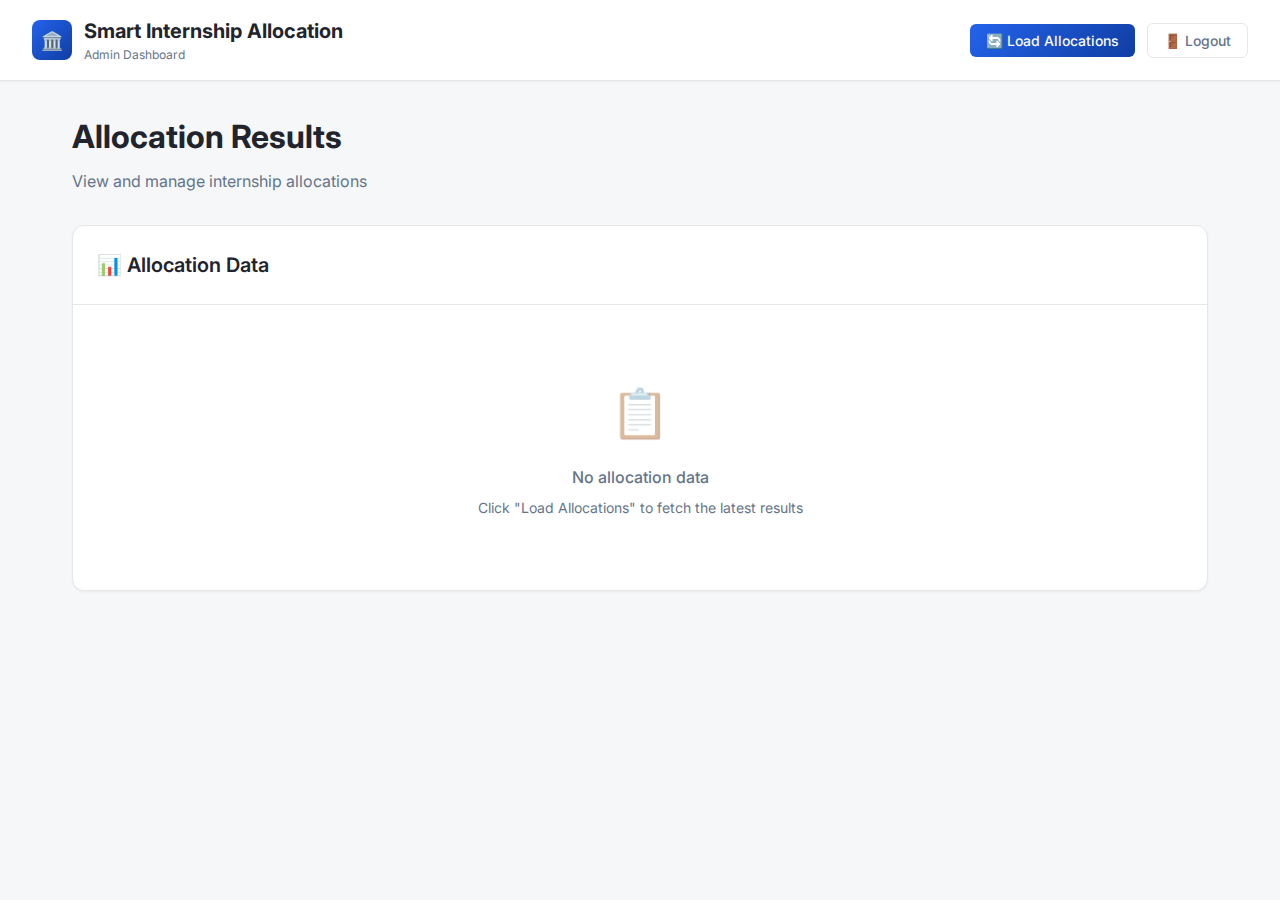
<file: public/admin-dashboard.html>
<!doctype html>
<html lang="en">
  <head>
    <meta charset="utf-8" />
    <title>Admin Dashboard - Smart Internship Allocation</title>
    <meta name="viewport" content="width=device-width, initial-scale=1" />
    <link rel="preconnect" href="https://fonts.googleapis.com">
    <link rel="preconnect" href="https://fonts.gstatic.com" crossorigin>
    <link href="https://fonts.googleapis.com/css2?family=Inter:wght@300;400;500;600;700&display=swap" rel="stylesheet">
    <style>
      :root {
        --primary: 221 83% 53%;
        --primary-foreground: 0 0% 98%;
        --background: 0 0% 100%;
        --foreground: 222 15% 15%;
        --secondary: 215 16% 47%;
        --secondary-foreground: 0 0% 98%;
        --surface: 220 13% 97%;
        --border: 220 13% 91%;
        --success: 142 76% 36%;
        --destructive: 0 84% 60%;
        --warning: 45 93% 47%;
        --shadow-sm: 0 1px 2px 0 hsl(0 0% 0% / 0.05);
        --shadow-md: 0 4px 6px -1px hsl(0 0% 0% / 0.1), 0 2px 4px -1px hsl(0 0% 0% / 0.06);
        --shadow-lg: 0 10px 15px -3px hsl(0 0% 0% / 0.1), 0 4px 6px -2px hsl(0 0% 0% / 0.05);
        --gradient-primary: linear-gradient(135deg, hsl(221 83% 53%), hsl(221 83% 35%));
      }

      * {
        box-sizing: border-box;
        margin: 0;
        padding: 0;
      }

      body {
        font-family: 'Inter', -apple-system, BlinkMacSystemFont, 'Segoe UI', Roboto, sans-serif;
        background: hsl(var(--surface));
        color: hsl(var(--foreground));
        line-height: 1.5;
        min-height: 100vh;
      }

      .navbar {
        background: hsl(var(--background));
        border-bottom: 1px solid hsl(var(--border));
        box-shadow: var(--shadow-sm);
        padding: 1rem 2rem;
        display: flex;
        justify-content: space-between;
        align-items: center;
        position: sticky;
        top: 0;
        z-index: 100;
      }

      .navbar-brand {
        display: flex;
        align-items: center;
        gap: 0.75rem;
        font-size: 1.25rem;
        font-weight: 700;
        color: hsl(var(--foreground));
      }

      .navbar-icon {
        width: 40px;
        height: 40px;
        background: var(--gradient-primary);
        border-radius: 8px;
        display: flex;
        align-items: center;
        justify-content: center;
        color: white;
        font-size: 18px;
      }

      .navbar-actions {
        display: flex;
        gap: 0.75rem;
        align-items: center;
      }

      .btn {
        padding: 0.5rem 1rem;
        font-size: 0.875rem;
        font-weight: 500;
        border: none;
        border-radius: 6px;
        cursor: pointer;
        transition: all 0.2s ease;
        font-family: inherit;
        display: inline-flex;
        align-items: center;
        gap: 0.5rem;
        text-decoration: none;
      }

      .btn-primary {
        background: var(--gradient-primary);
        color: hsl(var(--primary-foreground));
      }

      .btn-primary:hover {
        opacity: 0.9;
        transform: translateY(-1px);
        box-shadow: var(--shadow-md);
      }

      .btn-secondary {
        background: hsl(var(--background));
        color: hsl(var(--secondary));
        border: 1px solid hsl(var(--border));
      }

      .btn-secondary:hover {
        background: hsl(var(--surface));
        border-color: hsl(var(--secondary));
      }

      .main-content {
        padding: 2rem;
        max-width: 1200px;
        margin: 0 auto;
      }

      .page-header {
        margin-bottom: 2rem;
      }

      .page-title {
        font-size: 2rem;
        font-weight: 700;
        color: hsl(var(--foreground));
        margin-bottom: 0.5rem;
      }

      .page-subtitle {
        color: hsl(var(--secondary));
        font-size: 1rem;
      }

      .card {
        background: hsl(var(--background));
        border: 1px solid hsl(var(--border));
        border-radius: 12px;
        box-shadow: var(--shadow-sm);
        overflow: hidden;
      }

      .card-header {
        padding: 1.5rem;
        border-bottom: 1px solid hsl(var(--border));
        display: flex;
        justify-content: space-between;
        align-items: center;
      }

      .card-title {
        font-size: 1.25rem;
        font-weight: 600;
        color: hsl(var(--foreground));
        display: flex;
        align-items: center;
        gap: 0.5rem;
      }

      .card-content {
        padding: 1.5rem;
      }

      .table-container {
        overflow-x: auto;
        border-radius: 8px;
        border: 1px solid hsl(var(--border));
      }

      table {
        width: 100%;
        border-collapse: collapse;
        background: hsl(var(--background));
      }

      th, td {
        padding: 0.875rem;
        text-align: left;
        border-bottom: 1px solid hsl(var(--border));
      }

      th {
        background: hsl(var(--surface));
        font-weight: 600;
        color: hsl(var(--foreground));
        font-size: 0.875rem;
        text-transform: uppercase;
        letter-spacing: 0.025em;
      }

      td {
        color: hsl(var(--foreground));
        font-size: 0.875rem;
      }

      tr:last-child td {
        border-bottom: none;
      }

      tr:hover {
        background: hsl(var(--surface) / 0.5);
      }

      .status-icon {
        display: inline-flex;
        align-items: center;
        justify-content: center;
        width: 20px;
        height: 20px;
        border-radius: 50%;
        font-size: 12px;
        margin-right: 0.5rem;
      }

      .status-allocated {
        background: hsl(var(--success) / 0.1);
        color: hsl(var(--success));
      }

      .status-pending {
        background: hsl(var(--warning) / 0.1);
        color: hsl(var(--warning));
      }

      .loading-state {
        display: flex;
        flex-direction: column;
        align-items: center;
        justify-content: center;
        padding: 3rem;
        text-align: center;
      }

      .spinner {
        width: 32px;
        height: 32px;
        border: 3px solid hsl(var(--border));
        border-top: 3px solid hsl(var(--primary));
        border-radius: 50%;
        animation: spin 1s linear infinite;
        margin-bottom: 1rem;
      }

      .empty-state {
        text-align: center;
        padding: 3rem;
        color: hsl(var(--secondary));
      }

      .empty-state-icon {
        font-size: 3rem;
        margin-bottom: 1rem;
        opacity: 0.5;
      }

      @keyframes spin {
        to { transform: rotate(360deg); }
      }

      @media (max-width: 768px) {
        .navbar {
          padding: 1rem;
        }
        
        .navbar-brand {
          font-size: 1.125rem;
        }
        
        .main-content {
          padding: 1rem;
        }
        
        .page-title {
          font-size: 1.5rem;
        }
        
        .card-header {
          padding: 1rem;
          flex-direction: column;
          gap: 1rem;
          align-items: flex-start;
        }
        
        .navbar-actions {
          flex-direction: column;
          gap: 0.5rem;
        }
        
        .btn {
          padding: 0.5rem 0.75rem;
          font-size: 0.8rem;
        }
      }
    </style>
  </head>
  <body>
    <nav class="navbar">
      <div class="navbar-brand">
        <div class="navbar-icon">🏛️</div>
        <div>
          <div>Smart Internship Allocation</div>
          <div style="font-size: 0.75rem; font-weight: 400; color: hsl(var(--secondary));">Admin Dashboard</div>
        </div>
      </div>
      <div class="navbar-actions">
        <button class="btn btn-primary" id="refresh">
          🔄 Load Allocations
        </button>
        <button class="btn btn-secondary" id="logout">
          🚪 Logout
        </button>
      </div>
    </nav>

    <main class="main-content">
      <div class="page-header">
        <h1 class="page-title">Allocation Results</h1>
        <p class="page-subtitle">View and manage internship allocations</p>
      </div>

      <div class="card">
        <div class="card-header">
          <div class="card-title">
            📊 Allocation Data
          </div>
        </div>
        <div class="card-content">
          <div id="out">Click "Load Allocations" to fetch results.</div>
        </div>
      </div>
    </main>

    <script>
      const out = document.getElementById('out');
      
      // Show initial state
      showEmptyState();
      
      document.getElementById('refresh').addEventListener('click', async () => {
        showLoadingState();
        
        try {
          const res = await fetch('/allocations', { credentials: 'same-origin' });
          const data = await res.json();
          
          if (!res.ok) {
            showErrorState((data && (data.message || data.error)) || 'Unauthorized');
            return;
          }
          
          displayAllocations(data);
        } catch (e) {
          showErrorState('Network error. Please check your connection and try again.');
        }
      });
      
      document.getElementById('logout').addEventListener('click', async () => {
        await fetch('/admin_logout', { method: 'POST', credentials: 'same-origin' });
        window.location.href = '/static/admin_login.html';
      });
      
      function showLoadingState() {
        out.innerHTML = `
          <div class="loading-state">
            <div class="spinner"></div>
            <div style="font-weight: 500; margin-bottom: 0.5rem;">Loading allocations...</div>
            <div style="color: hsl(var(--secondary)); font-size: 0.875rem;">Please wait while we fetch the latest data</div>
          </div>
        `;
      }
      
      function showEmptyState() {
        out.innerHTML = `
          <div class="empty-state">
            <div class="empty-state-icon">📋</div>
            <div style="font-weight: 500; margin-bottom: 0.5rem;">No allocation data</div>
            <div style="color: hsl(var(--secondary)); font-size: 0.875rem;">Click "Load Allocations" to fetch the latest results</div>
          </div>
        `;
      }
      
      function showErrorState(message) {
        out.innerHTML = `
          <div class="empty-state">
            <div class="empty-state-icon">⚠️</div>
            <div style="font-weight: 500; margin-bottom: 0.5rem; color: hsl(var(--destructive));">Error Loading Data</div>
            <div style="color: hsl(var(--secondary)); font-size: 0.875rem;">${message}</div>
          </div>
        `;
      }
      
      function displayAllocations(data) {
        if (!data || (Array.isArray(data) && data.length === 0)) {
          showEmptyState();
          return;
        }
        
        // Handle both array and object responses
        let allocations = Array.isArray(data) ? data : [data];
        
        // If data has a nested structure, try to extract allocations
        if (data.allocations) {
          allocations = Array.isArray(data.allocations) ? data.allocations : [data.allocations];
        }
        
        // If it's still just a raw JSON object/string, show it in a formatted way
        if (typeof data === 'object' && !Array.isArray(data) && !data.allocations) {
          out.innerHTML = `
            <div class="table-container">
              <pre style="background: hsl(var(--surface)); padding: 1rem; border-radius: 8px; overflow: auto; white-space: pre-wrap; font-size: 0.875rem;">${JSON.stringify(data, null, 2)}</pre>
            </div>
          `;
          return;
        }
        
        let tableHTML = `
          <div class="table-container">
            <table>
              <thead>
                <tr>
                  <th>👤 Student</th>
                  <th>🏢 Internship</th>
                  <th>🏭 Sector</th>
                  <th>📊 Score</th>
                  <th>💡 Reason</th>
                  <th>✅ Status</th>
                </tr>
              </thead>
              <tbody>
        `;
        
        allocations.forEach(allocation => {
          const isAllocated = allocation.internship || allocation.internship_name || allocation.allocated;
          const statusIcon = isAllocated ? 
            '<span class="status-icon status-allocated">✅</span>Allocated' : 
            '<span class="status-icon status-pending">⚠️</span>Pending';
          
          tableHTML += `
            <tr>
              <td>${allocation.student || allocation.student_name || 'N/A'}</td>
              <td>${allocation.internship || allocation.internship_name || 'Not Assigned'}</td>
              <td>${allocation.sector || allocation.sector_name || 'N/A'}</td>
              <td>${allocation.score || allocation.match_score || 'N/A'}</td>
              <td>${allocation.reason || allocation.allocation_reason || 'N/A'}</td>
              <td>${statusIcon}</td>
            </tr>
          `;
        });
        
        tableHTML += `
              </tbody>
            </table>
          </div>
        `;
        
        out.innerHTML = tableHTML;
      }
    </script>
  </body>
</html>
</file>
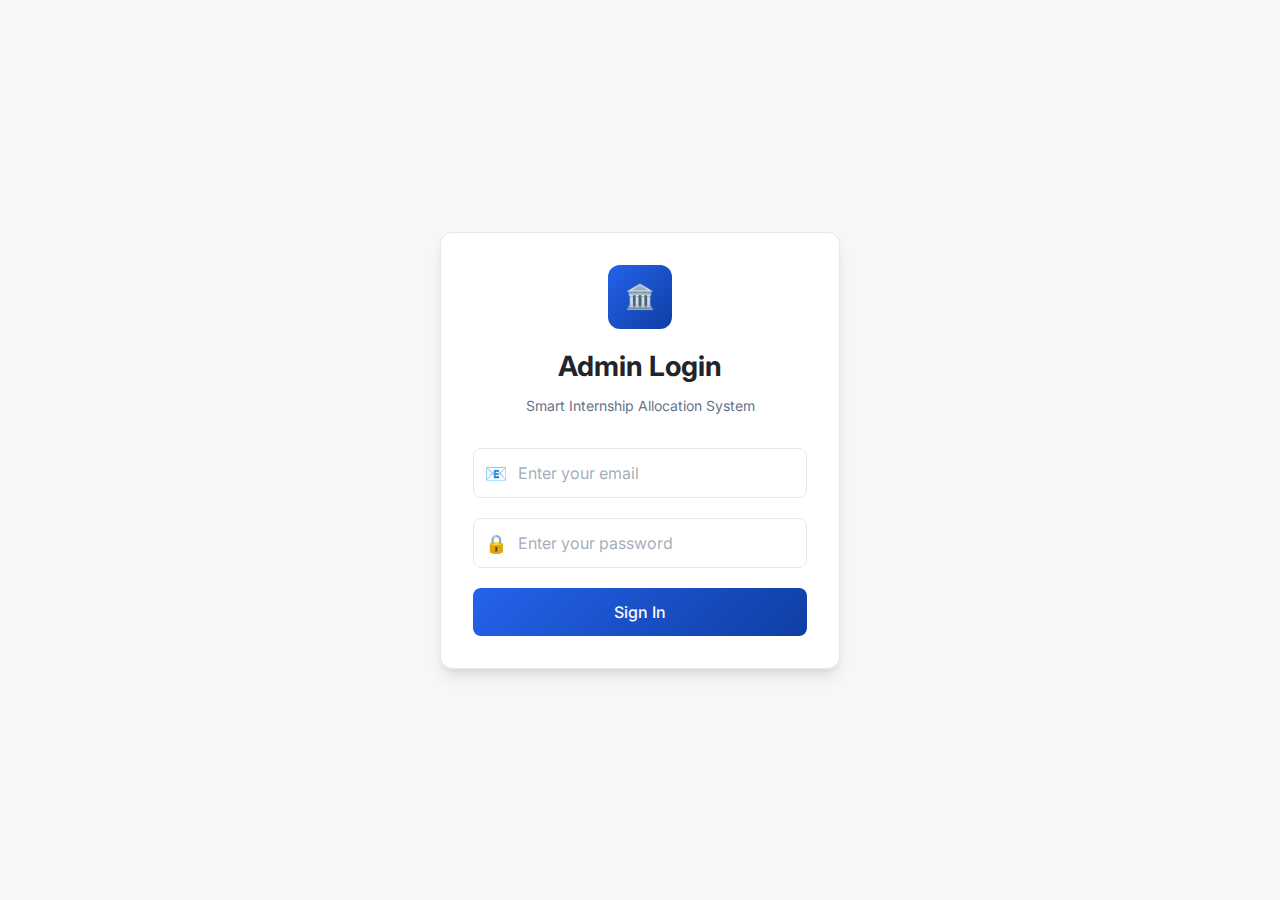
<file: public/admin-login.html>
<!doctype html>
<html lang="en">
  <head>
    <meta charset="utf-8" />
    <title>Admin Login - Smart Internship Allocation</title>
    <meta name="viewport" content="width=device-width, initial-scale=1" />
    <link rel="preconnect" href="https://fonts.googleapis.com">
    <link rel="preconnect" href="https://fonts.gstatic.com" crossorigin>
    <link href="https://fonts.googleapis.com/css2?family=Inter:wght@300;400;500;600;700&display=swap" rel="stylesheet">
    <style>
      :root {
        --primary: 221 83% 53%;
        --primary-foreground: 0 0% 98%;
        --background: 0 0% 100%;
        --foreground: 222 15% 15%;
        --secondary: 215 16% 47%;
        --secondary-foreground: 0 0% 98%;
        --surface: 220 13% 97%;
        --border: 220 13% 91%;
        --success: 142 76% 36%;
        --destructive: 0 84% 60%;
        --shadow-md: 0 4px 6px -1px hsl(0 0% 0% / 0.1), 0 2px 4px -1px hsl(0 0% 0% / 0.06);
        --shadow-lg: 0 10px 15px -3px hsl(0 0% 0% / 0.1), 0 4px 6px -2px hsl(0 0% 0% / 0.05);
        --gradient-primary: linear-gradient(135deg, hsl(221 83% 53%), hsl(221 83% 35%));
      }

      * {
        box-sizing: border-box;
        margin: 0;
        padding: 0;
      }

      body {
        font-family: 'Inter', -apple-system, BlinkMacSystemFont, 'Segoe UI', Roboto, sans-serif;
        background: hsl(var(--surface));
        color: hsl(var(--foreground));
        line-height: 1.5;
        min-height: 100vh;
        display: flex;
        align-items: center;
        justify-content: center;
        padding: 1rem;
      }

      .login-container {
        background: hsl(var(--background));
        border-radius: 12px;
        box-shadow: var(--shadow-lg);
        padding: 2rem;
        width: 100%;
        max-width: 400px;
        border: 1px solid hsl(var(--border));
      }

      .logo-section {
        text-align: center;
        margin-bottom: 2rem;
      }

      .logo-icon {
        width: 64px;
        height: 64px;
        background: var(--gradient-primary);
        border-radius: 12px;
        margin: 0 auto 1rem;
        display: flex;
        align-items: center;
        justify-content: center;
        color: white;
        font-size: 24px;
        font-weight: 600;
      }

      h1 {
        font-size: 1.75rem;
        font-weight: 700;
        color: hsl(var(--foreground));
        margin-bottom: 0.5rem;
      }

      .subtitle {
        color: hsl(var(--secondary));
        font-size: 0.875rem;
        font-weight: 400;
      }

      form {
        display: grid;
        gap: 1.25rem;
      }

      .input-group {
        position: relative;
      }

      .input-icon {
        position: absolute;
        left: 12px;
        top: 50%;
        transform: translateY(-50%);
        color: hsl(var(--secondary));
        font-size: 18px;
      }

      input {
        width: 100%;
        padding: 0.875rem 0.875rem 0.875rem 2.75rem;
        font-size: 1rem;
        border: 1px solid hsl(var(--border));
        border-radius: 8px;
        background: hsl(var(--background));
        color: hsl(var(--foreground));
        transition: all 0.2s ease;
        font-family: inherit;
      }

      input:focus {
        outline: none;
        border-color: hsl(var(--primary));
        box-shadow: 0 0 0 3px hsl(var(--primary) / 0.1);
      }

      input::placeholder {
        color: hsl(var(--secondary) / 0.6);
      }

      button {
        width: 100%;
        padding: 0.875rem 1rem;
        font-size: 1rem;
        font-weight: 500;
        background: var(--gradient-primary);
        color: hsl(var(--primary-foreground));
        border: none;
        border-radius: 8px;
        cursor: pointer;
        transition: all 0.2s ease;
        font-family: inherit;
        display: flex;
        align-items: center;
        justify-content: center;
        gap: 0.5rem;
      }

      button:hover {
        opacity: 0.9;
        transform: translateY(-1px);
        box-shadow: var(--shadow-md);
      }

      button:active {
        transform: translateY(0);
      }

      button:disabled {
        opacity: 0.6;
        cursor: not-allowed;
        transform: none;
      }

      .msg {
        margin-top: 1rem;
        padding: 0.75rem;
        border-radius: 8px;
        font-size: 0.875rem;
        font-weight: 500;
        text-align: center;
        transition: all 0.3s ease;
        display: none;
      }

      .msg.success {
        background: hsl(var(--success) / 0.1);
        color: hsl(var(--success));
        border: 1px solid hsl(var(--success) / 0.2);
        display: block;
      }

      .msg.error {
        background: hsl(var(--destructive) / 0.1);
        color: hsl(var(--destructive));
        border: 1px solid hsl(var(--destructive) / 0.2);
        display: block;
      }

      .msg.loading {
        background: hsl(var(--primary) / 0.1);
        color: hsl(var(--primary));
        border: 1px solid hsl(var(--primary) / 0.2);
        display: block;
      }

      .spinner {
        width: 16px;
        height: 16px;
        border: 2px solid transparent;
        border-top: 2px solid currentColor;
        border-radius: 50%;
        animation: spin 1s linear infinite;
      }

      @keyframes spin {
        to { transform: rotate(360deg); }
      }

      @media (max-width: 480px) {
        .login-container {
          padding: 1.5rem;
        }
        
        h1 {
          font-size: 1.5rem;
        }
      }
    </style>
  </head>
  <body>
    <div class="login-container">
      <div class="logo-section">
        <div class="logo-icon">🏛️</div>
        <h1>Admin Login</h1>
        <p class="subtitle">Smart Internship Allocation System</p>
      </div>
      
      <form id="loginForm">
        <div class="input-group">
          <div class="input-icon">📧</div>
          <input type="email" id="email" placeholder="Enter your email" required />
        </div>
        
        <div class="input-group">
          <div class="input-icon">🔒</div>
          <input type="password" id="password" placeholder="Enter your password" required />
        </div>
        
        <button type="submit" id="loginBtn">
          <span id="loginText">Sign In</span>
          <div id="loginSpinner" class="spinner" style="display: none;"></div>
        </button>
        
        <div class="msg" id="msg"></div>
      </form>
    </div>

    <script>
      const form = document.getElementById('loginForm');
      const msg = document.getElementById('msg');
      const loginBtn = document.getElementById('loginBtn');
      const loginText = document.getElementById('loginText');
      const loginSpinner = document.getElementById('loginSpinner');
      
      form.addEventListener('submit', async (e) => {
        e.preventDefault();
        
        // Reset message styles
        msg.className = 'msg loading';
        msg.textContent = 'Signing in...';
        
        // Show loading state
        loginBtn.disabled = true;
        loginText.textContent = 'Signing in...';
        loginSpinner.style.display = 'block';
        
        const email = document.getElementById('email').value.trim();
        const password = document.getElementById('password').value;
        
        try {
          const res = await fetch('/admin_login', {
            method: 'POST',
            headers: {'Content-Type': 'application/json'},
            credentials: 'same-origin',
            body: JSON.stringify({ email, password })
          });
          const data = await res.json();
          
          if (res.ok) {
            msg.className = 'msg success';
            msg.textContent = '✅ Success! Redirecting to dashboard...';
            loginText.textContent = 'Success!';
            
            setTimeout(() => {
              window.location.href = '/static/admin-dashboard.html';
            }, 1500);
          } else {
            msg.className = 'msg error';
            msg.textContent = '❌ ' + (data.message || 'Login failed');
            resetButton();
          }
        } catch (err) {
          msg.className = 'msg error';
          msg.textContent = '❌ Network error. Please try again.';
          resetButton();
        }
      });
      
      function resetButton() {
        loginBtn.disabled = false;
        loginText.textContent = 'Sign In';
        loginSpinner.style.display = 'none';
      }
    </script>
  </body>
</html>
</file>
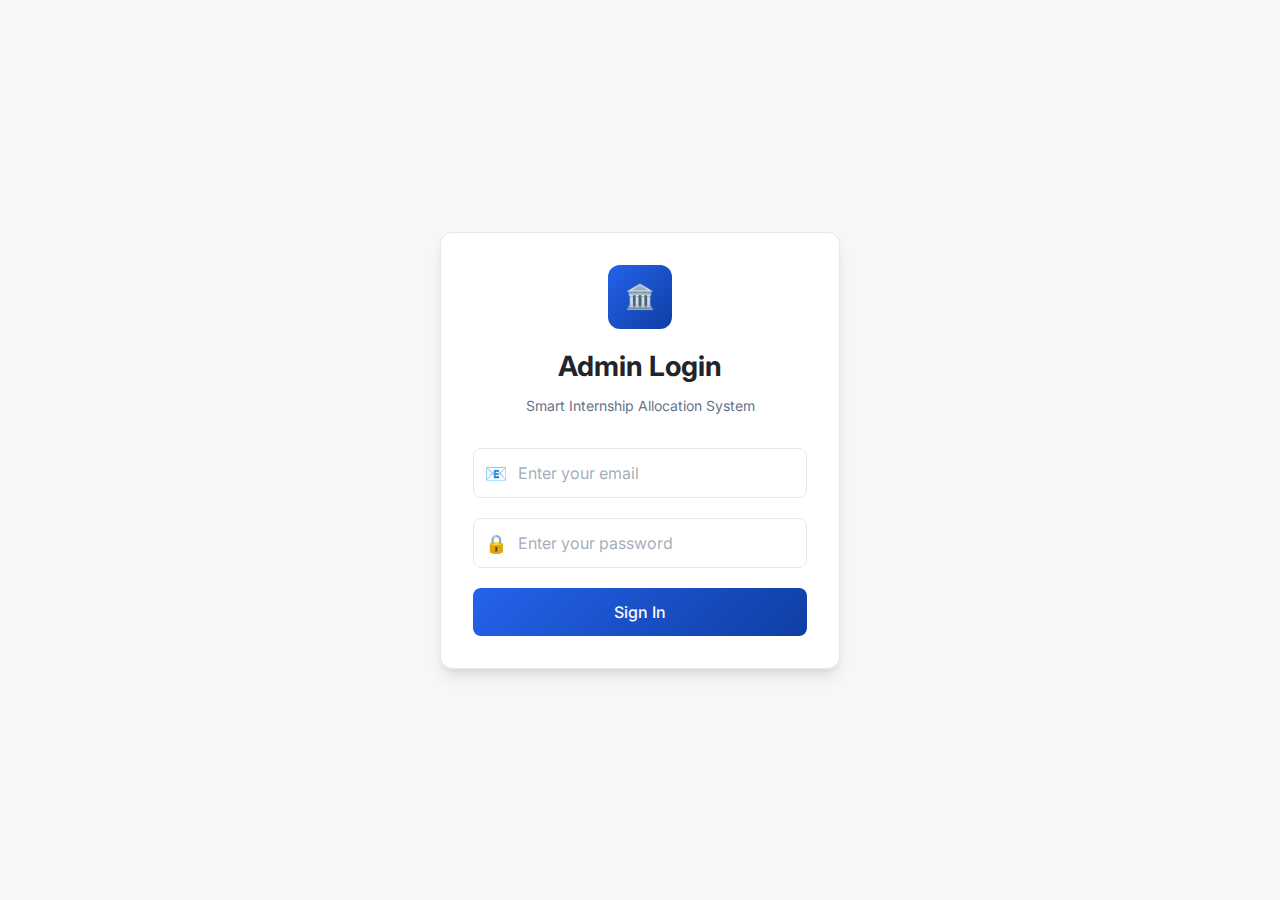
<file: public/admin.html>
<!doctype html>
<html lang="en">
  <head>
    <meta charset="utf-8" />
    <title>Admin Login - Smart Internship Allocation</title>
    <meta name="viewport" content="width=device-width, initial-scale=1" />
    <link rel="preconnect" href="https://fonts.googleapis.com">
    <link rel="preconnect" href="https://fonts.gstatic.com" crossorigin>
    <link href="https://fonts.googleapis.com/css2?family=Inter:wght@300;400;500;600;700&display=swap" rel="stylesheet">
    <style>
      :root {
        --primary: 221 83% 53%;
        --primary-foreground: 0 0% 98%;
        --background: 0 0% 100%;
        --foreground: 222 15% 15%;
        --secondary: 215 16% 47%;
        --secondary-foreground: 0 0% 98%;
        --surface: 220 13% 97%;
        --border: 220 13% 91%;
        --success: 142 76% 36%;
        --destructive: 0 84% 60%;
        --shadow-md: 0 4px 6px -1px hsl(0 0% 0% / 0.1), 0 2px 4px -1px hsl(0 0% 0% / 0.06);
        --shadow-lg: 0 10px 15px -3px hsl(0 0% 0% / 0.1), 0 4px 6px -2px hsl(0 0% 0% / 0.05);
        --gradient-primary: linear-gradient(135deg, hsl(221 83% 53%), hsl(221 83% 35%));
      }

      * {
        box-sizing: border-box;
        margin: 0;
        padding: 0;
      }

      body {
        font-family: 'Inter', -apple-system, BlinkMacSystemFont, 'Segoe UI', Roboto, sans-serif;
        background: hsl(var(--surface));
        color: hsl(var(--foreground));
        line-height: 1.5;
        min-height: 100vh;
        display: flex;
        align-items: center;
        justify-content: center;
        padding: 1rem;
      }

      .login-container {
        background: hsl(var(--background));
        border-radius: 12px;
        box-shadow: var(--shadow-lg);
        padding: 2rem;
        width: 100%;
        max-width: 400px;
        border: 1px solid hsl(var(--border));
      }

      .logo-section {
        text-align: center;
        margin-bottom: 2rem;
      }

      .logo-icon {
        width: 64px;
        height: 64px;
        background: var(--gradient-primary);
        border-radius: 12px;
        margin: 0 auto 1rem;
        display: flex;
        align-items: center;
        justify-content: center;
        color: white;
        font-size: 24px;
        font-weight: 600;
      }

      h1 {
        font-size: 1.75rem;
        font-weight: 700;
        color: hsl(var(--foreground));
        margin-bottom: 0.5rem;
      }

      .subtitle {
        color: hsl(var(--secondary));
        font-size: 0.875rem;
        font-weight: 400;
      }

      form {
        display: grid;
        gap: 1.25rem;
      }

      .input-group {
        position: relative;
      }

      .input-icon {
        position: absolute;
        left: 12px;
        top: 50%;
        transform: translateY(-50%);
        color: hsl(var(--secondary));
        font-size: 18px;
      }

      input {
        width: 100%;
        padding: 0.875rem 0.875rem 0.875rem 2.75rem;
        font-size: 1rem;
        border: 1px solid hsl(var(--border));
        border-radius: 8px;
        background: hsl(var(--background));
        color: hsl(var(--foreground));
        transition: all 0.2s ease;
        font-family: inherit;
      }

      input:focus {
        outline: none;
        border-color: hsl(var(--primary));
        box-shadow: 0 0 0 3px hsl(var(--primary) / 0.1);
      }

      input::placeholder {
        color: hsl(var(--secondary) / 0.6);
      }

      button {
        width: 100%;
        padding: 0.875rem 1rem;
        font-size: 1rem;
        font-weight: 500;
        background: var(--gradient-primary);
        color: hsl(var(--primary-foreground));
        border: none;
        border-radius: 8px;
        cursor: pointer;
        transition: all 0.2s ease;
        font-family: inherit;
        display: flex;
        align-items: center;
        justify-content: center;
        gap: 0.5rem;
      }

      button:hover {
        opacity: 0.9;
        transform: translateY(-1px);
        box-shadow: var(--shadow-md);
      }

      button:active {
        transform: translateY(0);
      }

      button:disabled {
        opacity: 0.6;
        cursor: not-allowed;
        transform: none;
      }

      .msg {
        margin-top: 1rem;
        padding: 0.75rem;
        border-radius: 8px;
        font-size: 0.875rem;
        font-weight: 500;
        text-align: center;
        transition: all 0.3s ease;
        display: none;
      }

      .msg.success {
        background: hsl(var(--success) / 0.1);
        color: hsl(var(--success));
        border: 1px solid hsl(var(--success) / 0.2);
        display: block;
      }

      .msg.error {
        background: hsl(var(--destructive) / 0.1);
        color: hsl(var(--destructive));
        border: 1px solid hsl(var(--destructive) / 0.2);
        display: block;
      }

      .msg.loading {
        background: hsl(var(--primary) / 0.1);
        color: hsl(var(--primary));
        border: 1px solid hsl(var(--primary) / 0.2);
        display: block;
      }

      .spinner {
        width: 16px;
        height: 16px;
        border: 2px solid transparent;
        border-top: 2px solid currentColor;
        border-radius: 50%;
        animation: spin 1s linear infinite;
      }

      @keyframes spin {
        to { transform: rotate(360deg); }
      }

      @media (max-width: 480px) {
        .login-container {
          padding: 1.5rem;
        }
        
        h1 {
          font-size: 1.5rem;
        }
      }
    </style>
  </head>
  <body>
    <div class="login-container">
      <div class="logo-section">
        <div class="logo-icon">🏛️</div>
        <h1>Admin Login</h1>
        <p class="subtitle">Smart Internship Allocation System</p>
      </div>
      
      <form id="loginForm">
        <div class="input-group">
          <div class="input-icon">📧</div>
          <input type="email" id="email" placeholder="Enter your email" required />
        </div>
        
        <div class="input-group">
          <div class="input-icon">🔒</div>
          <input type="password" id="password" placeholder="Enter your password" required />
        </div>
        
        <button type="submit" id="loginBtn">
          <span id="loginText">Sign In</span>
          <div id="loginSpinner" class="spinner" style="display: none;"></div>
        </button>
        
        <div class="msg" id="msg"></div>
      </form>
    </div>

    <script>
      const form = document.getElementById('loginForm');
      const msg = document.getElementById('msg');
      const loginBtn = document.getElementById('loginBtn');
      const loginText = document.getElementById('loginText');
      const loginSpinner = document.getElementById('loginSpinner');
      
      form.addEventListener('submit', async (e) => {
        e.preventDefault();
        
        // Reset message styles
        msg.className = 'msg loading';
        msg.textContent = 'Signing in...';
        
        // Show loading state
        loginBtn.disabled = true;
        loginText.textContent = 'Signing in...';
        loginSpinner.style.display = 'block';
        
        const email = document.getElementById('email').value.trim();
        const password = document.getElementById('password').value;
        
        try {
          const res = await fetch('/admin_login', {
            method: 'POST',
            headers: {'Content-Type': 'application/json'},
            credentials: 'same-origin',
            body: JSON.stringify({ email, password })
          });
          const data = await res.json();
          
          if (res.ok) {
            msg.className = 'msg success';
            msg.textContent = '✅ Success! Redirecting to dashboard...';
            loginText.textContent = 'Success!';
            
            setTimeout(() => {
              window.location.href = '/static/admin-dashboard.html';
            }, 1500);
          } else {
            msg.className = 'msg error';
            msg.textContent = '❌ ' + (data.message || 'Login failed');
            resetButton();
          }
        } catch (err) {
          msg.className = 'msg error';
          msg.textContent = '❌ Network error. Please try again.';
          resetButton();
        }
      });
      
      function resetButton() {
        loginBtn.disabled = false;
        loginText.textContent = 'Sign In';
        loginSpinner.style.display = 'none';
      }
    </script>
  </body>
</html>
</file>
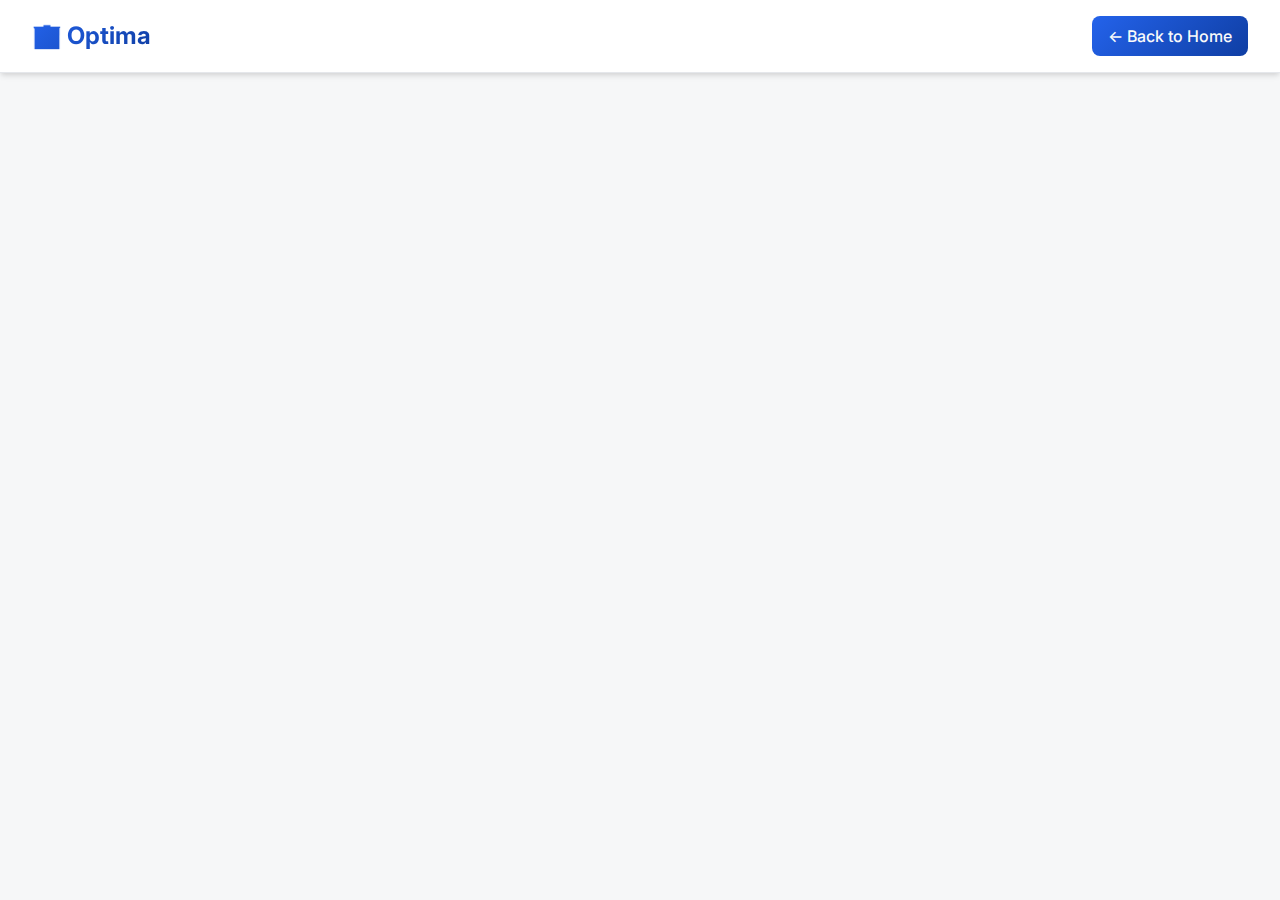
<file: public/company.html>
<!DOCTYPE html>
<html lang="en">
<head>
  <meta charset="UTF-8">
  <meta name="viewport" content="width=device-width, initial-scale=1.0">
  <title>Company Portal - Optima</title>
  <link rel="preconnect" href="https://fonts.googleapis.com">
  <link rel="preconnect" href="https://fonts.gstatic.com" crossorigin>
  <link href="https://fonts.googleapis.com/css2?family=Inter:wght@300;400;500;600;700&display=swap" rel="stylesheet">
  <style>
    :root {
      --primary: 221 83% 53%;
      --primary-foreground: 0 0% 98%;
      --background: 0 0% 100%;
      --foreground: 222 15% 15%;
      --secondary: 215 16% 47%;
      --secondary-foreground: 0 0% 98%;
      --surface: 220 13% 97%;
      --border: 220 13% 91%;
      --success: 142 76% 36%;
      --destructive: 0 84% 60%;
      --shadow-md: 0 4px 6px -1px hsl(0 0% 0% / 0.1), 0 2px 4px -1px hsl(0 0% 0% / 0.06);
      --shadow-lg: 0 10px 15px -3px hsl(0 0% 0% / 0.1), 0 4px 6px -2px hsl(0 0% 0% / 0.05);
      --gradient-primary: linear-gradient(135deg, hsl(221 83% 53%), hsl(221 83% 35%));
    }

    * {
      box-sizing: border-box;
      margin: 0;
      padding: 0;
    }

    body {
      font-family: 'Inter', -apple-system, BlinkMacSystemFont, 'Segoe UI', Roboto, sans-serif;
      background: hsl(var(--surface));
      color: hsl(var(--foreground));
      line-height: 1.5;
      min-height: 100vh;
    }

    .navbar {
      background: hsl(var(--background));
      border-bottom: 1px solid hsl(var(--border));
      padding: 1rem 2rem;
      display: flex;
      justify-content: space-between;
      align-items: center;
      box-shadow: var(--shadow-md);
    }

    .logo {
      font-size: 1.5rem;
      font-weight: 700;
      background: var(--gradient-primary);
      -webkit-background-clip: text;
      -webkit-text-fill-color: transparent;
      background-clip: text;
    }

    .nav-button {
      padding: 0.5rem 1rem;
      background: var(--gradient-primary);
      color: hsl(var(--primary-foreground));
      border: none;
      border-radius: 8px;
      font-weight: 500;
      cursor: pointer;
      transition: all 0.2s ease;
      text-decoration: none;
      display: inline-block;
    }

    .nav-button:hover {
      opacity: 0.9;
      transform: translateY(-1px);
    }

    .container {
      max-width: 1200px;
      margin: 0 auto;
      padding: 2rem;
    }

    .page-header {
      text-align: center;
      margin-bottom: 3rem;
      opacity: 0;
      animation: fadeInUp 0.6s ease-out forwards;
    }

    .page-title {
      font-size: 2.5rem;
      font-weight: 700;
      margin-bottom: 0.5rem;
      color: hsl(var(--foreground));
    }

    .page-subtitle {
      font-size: 1.1rem;
      color: hsl(var(--secondary));
    }

    .content-card {
      background: hsl(var(--background));
      border: 1px solid hsl(var(--border));
      border-radius: 12px;
      padding: 2rem;
      box-shadow: var(--shadow-md);
      opacity: 0;
      animation: fadeInUp 0.6s ease-out 0.2s forwards;
    }

    .section-title {
      font-size: 1.5rem;
      font-weight: 600;
      margin-bottom: 1.5rem;
      color: hsl(var(--foreground));
      display: flex;
      align-items: center;
      gap: 0.5rem;
    }

    .table-container {
      overflow-x: auto;
      margin-top: 1rem;
    }

    table {
      width: 100%;
      border-collapse: collapse;
      background: hsl(var(--background));
    }

    th, td {
      padding: 1rem;
      text-align: left;
      border-bottom: 1px solid hsl(var(--border));
    }

    th {
      background: hsl(var(--surface));
      font-weight: 600;
      color: hsl(var(--foreground));
    }

    tbody tr:hover {
      background: hsl(var(--surface) / 0.5);
    }

    .status-badge {
      padding: 0.25rem 0.75rem;
      border-radius: 12px;
      font-size: 0.75rem;
      font-weight: 500;
    }

    .status-pending {
      background: hsl(45 93% 47% / 0.1);
      color: hsl(45 93% 47%);
    }

    .status-reviewing {
      background: hsl(var(--primary) / 0.1);
      color: hsl(var(--primary));
    }

    .status-shortlisted {
      background: hsl(var(--success) / 0.1);
      color: hsl(var(--success));
    }

    .skills-list {
      display: flex;
      flex-wrap: wrap;
      gap: 0.25rem;
    }

    .skill-tag {
      background: hsl(var(--primary) / 0.1);
      color: hsl(var(--primary));
      padding: 0.125rem 0.5rem;
      border-radius: 8px;
      font-size: 0.75rem;
    }

    .empty-state {
      text-align: center;
      padding: 3rem;
      color: hsl(var(--secondary));
    }

    .empty-icon {
      font-size: 3rem;
      margin-bottom: 1rem;
    }

    @keyframes fadeInUp {
      from {
        opacity: 0;
        transform: translateY(20px);
      }
      to {
        opacity: 1;
        transform: translateY(0);
      }
    }

    @media (max-width: 768px) {
      .navbar {
        padding: 1rem;
      }

      .container {
        padding: 1rem;
      }

      .page-title {
        font-size: 2rem;
      }

      .table-container {
        font-size: 0.875rem;
      }

      th, td {
        padding: 0.75rem 0.5rem;
      }
    }
  </style>
</head>
<body>
  <nav class="navbar">
    <div class="logo">🏢 Optima</div>
    <a href="doe.html" class="nav-button">← Back to Home</a>
  </nav>

  <div class="container">
    <div class="page-header">
      <h1 class="page-title">Company Portal</h1>
      <p class="page-subtitle">Manage your internship applications and discover talented students</p>
    </div>

    <div class="content-card">
      <h2 class="section-title">
        <span>👥</span>
        Student Applications
      </h2>

      <div class="table-container">
        <table>
          <thead>
            <tr>
              <th>👤 Name</th>
              <th>🛠️ Skills</th>
              <th>🎯 Status</th>
              <th>📊 Score</th>
              <th>📅 Applied</th>
            </tr>
          </thead>
          <tbody id="applicationsTable">
            <!-- Applications will be loaded here -->
          </tbody>
        </table>

        <div id="emptyState" class="empty-state" style="display: none;">
          <div class="empty-icon">📝</div>
          <h3>No Applications Yet</h3>
          <p>Student applications will appear here once they start applying to your internships.</p>
        </div>
      </div>
    </div>
  </div>

  <script>
    // Sample data for student applications
    const applications = [
      {
        name: "Alice Johnson",
        skills: ["React", "Node.js", "TypeScript", "MongoDB"],
        status: "shortlisted",
        score: 92,
        appliedDate: "2025-01-15"
      },
      {
        name: "Bob Wilson",
        skills: ["Python", "Django", "PostgreSQL", "Docker"],
        status: "reviewing",
        score: 87,
        appliedDate: "2025-01-14"
      },
      {
        name: "Carol Davis",
        skills: ["Java", "Spring Boot", "MySQL", "AWS"],
        status: "pending",
        score: 79,
        appliedDate: "2025-01-13"
      },
      {
        name: "David Chen",
        skills: ["Vue.js", "Express", "Redis", "GraphQL"],
        status: "reviewing",
        score: 84,
        appliedDate: "2025-01-12"
      },
      {
        name: "Emma Rodriguez",
        skills: ["React Native", "Flutter", "Firebase"],
        status: "shortlisted",
        score: 90,
        appliedDate: "2025-01-11"
      }
    ];

    function getStatusBadge(status) {
      const statusMap = {
        'pending': { class: 'status-pending', text: 'Pending' },
        'reviewing': { class: 'status-reviewing', text: 'Under Review' },
        'shortlisted': { class: 'status-shortlisted', text: 'Shortlisted' }
      };
      
      const statusInfo = statusMap[status] || statusMap['pending'];
      return `<span class="status-badge ${statusInfo.class}">${statusInfo.text}</span>`;
    }

    function renderSkills(skills) {
      return skills.map(skill => 
        `<span class="skill-tag">${skill}</span>`
      ).join('');
    }

    function formatDate(dateString) {
      return new Date(dateString).toLocaleDateString('en-US', {
        month: 'short',
        day: 'numeric',
        year: 'numeric'
      });
    }

    function loadApplications() {
      const tableBody = document.getElementById('applicationsTable');
      const emptyState = document.getElementById('emptyState');

      if (applications.length === 0) {
        tableBody.style.display = 'none';
        emptyState.style.display = 'block';
        return;
      }

      tableBody.innerHTML = applications.map(app => `
        <tr>
          <td><strong>${app.name}</strong></td>
          <td>
            <div class="skills-list">
              ${renderSkills(app.skills)}
            </div>
          </td>
          <td>${getStatusBadge(app.status)}</td>
          <td><strong>${app.score}%</strong></td>
          <td>${formatDate(app.appliedDate)}</td>
        </tr>
      `).join('');

      emptyState.style.display = 'none';
    }

    // Load applications when page loads
    document.addEventListener('DOMContentLoaded', loadApplications);
  </script>
</body>
</html>
</file>
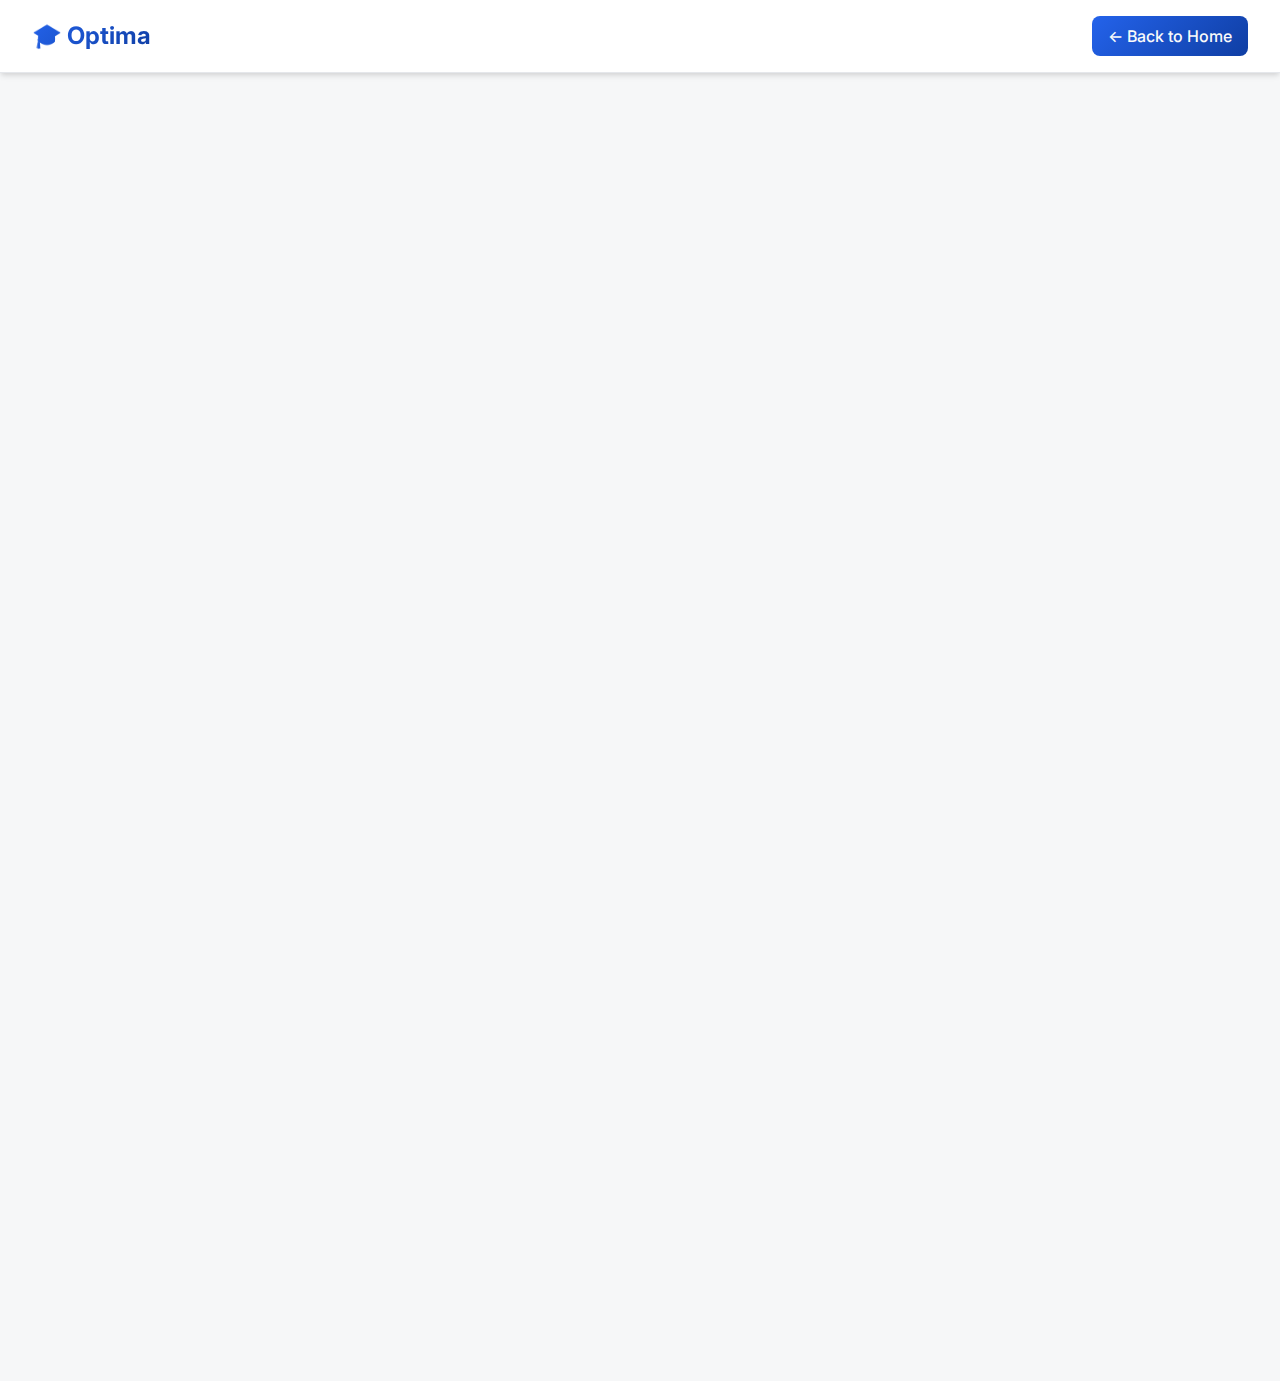
<file: public/student.html>
<!DOCTYPE html>
<html lang="en">
<head>
  <meta charset="UTF-8">
  <meta name="viewport" content="width=device-width, initial-scale=1.0">
  <title>Student Portal - Optima</title>
  <link rel="preconnect" href="https://fonts.googleapis.com">
  <link rel="preconnect" href="https://fonts.gstatic.com" crossorigin>
  <link href="https://fonts.googleapis.com/css2?family=Inter:wght@300;400;500;600;700&display=swap" rel="stylesheet">
  <style>
    :root {
      --primary: 221 83% 53%;
      --primary-foreground: 0 0% 98%;
      --background: 0 0% 100%;
      --foreground: 222 15% 15%;
      --secondary: 215 16% 47%;
      --secondary-foreground: 0 0% 98%;
      --surface: 220 13% 97%;
      --border: 220 13% 91%;
      --success: 142 76% 36%;
      --destructive: 0 84% 60%;
      --shadow-md: 0 4px 6px -1px hsl(0 0% 0% / 0.1), 0 2px 4px -1px hsl(0 0% 0% / 0.06);
      --shadow-lg: 0 10px 15px -3px hsl(0 0% 0% / 0.1), 0 4px 6px -2px hsl(0 0% 0% / 0.05);
      --gradient-primary: linear-gradient(135deg, hsl(221 83% 53%), hsl(221 83% 35%));
    }

    * {
      box-sizing: border-box;
      margin: 0;
      padding: 0;
    }

    body {
      font-family: 'Inter', -apple-system, BlinkMacSystemFont, 'Segoe UI', Roboto, sans-serif;
      background: hsl(var(--surface));
      color: hsl(var(--foreground));
      line-height: 1.5;
      min-height: 100vh;
    }

    .navbar {
      background: hsl(var(--background));
      border-bottom: 1px solid hsl(var(--border));
      padding: 1rem 2rem;
      display: flex;
      justify-content: space-between;
      align-items: center;
      box-shadow: var(--shadow-md);
    }

    .logo {
      font-size: 1.5rem;
      font-weight: 700;
      background: var(--gradient-primary);
      -webkit-background-clip: text;
      -webkit-text-fill-color: transparent;
      background-clip: text;
    }

    .nav-button {
      padding: 0.5rem 1rem;
      background: var(--gradient-primary);
      color: hsl(var(--primary-foreground));
      border: none;
      border-radius: 8px;
      font-weight: 500;
      cursor: pointer;
      transition: all 0.2s ease;
      text-decoration: none;
      display: inline-block;
    }

    .nav-button:hover {
      opacity: 0.9;
      transform: translateY(-1px);
    }

    .container {
      max-width: 800px;
      margin: 0 auto;
      padding: 2rem;
    }

    .page-header {
      text-align: center;
      margin-bottom: 3rem;
      opacity: 0;
      animation: fadeInUp 0.6s ease-out forwards;
    }

    .page-title {
      font-size: 2.5rem;
      font-weight: 700;
      margin-bottom: 0.5rem;
      color: hsl(var(--foreground));
    }

    .page-subtitle {
      font-size: 1.1rem;
      color: hsl(var(--secondary));
    }

    .form-card {
      background: hsl(var(--background));
      border: 1px solid hsl(var(--border));
      border-radius: 12px;
      padding: 2rem;
      box-shadow: var(--shadow-md);
      opacity: 0;
      animation: fadeInUp 0.6s ease-out 0.2s forwards;
    }

    .section-title {
      font-size: 1.5rem;
      font-weight: 600;
      margin-bottom: 1.5rem;
      color: hsl(var(--foreground));
      display: flex;
      align-items: center;
      gap: 0.5rem;
    }

    .form-group {
      margin-bottom: 1.5rem;
    }

    .form-row {
      display: grid;
      grid-template-columns: 1fr 1fr;
      gap: 1rem;
    }

    label {
      display: block;
      margin-bottom: 0.5rem;
      font-weight: 500;
      color: hsl(var(--foreground));
    }

    .required {
      color: hsl(var(--destructive));
    }

    input[type="text"],
    input[type="email"],
    textarea,
    select {
      width: 100%;
      padding: 0.875rem;
      font-size: 1rem;
      border: 1px solid hsl(var(--border));
      border-radius: 8px;
      background: hsl(var(--background));
      color: hsl(var(--foreground));
      transition: all 0.2s ease;
      font-family: inherit;
    }

    input[type="file"] {
      width: 100%;
      padding: 0.5rem;
      font-size: 0.95rem;
      border: 2px dashed hsl(var(--border));
      border-radius: 8px;
      background: hsl(var(--surface) / 0.3);
      color: hsl(var(--foreground));
      transition: all 0.2s ease;
      cursor: pointer;
    }

    input:focus,
    textarea:focus,
    select:focus {
      outline: none;
      border-color: hsl(var(--primary));
      box-shadow: 0 0 0 3px hsl(var(--primary) / 0.1);
    }

    input[type="file"]:hover {
      border-color: hsl(var(--primary));
      background: hsl(var(--primary) / 0.05);
    }

    textarea {
      min-height: 100px;
      resize: vertical;
    }

    .submit-button {
      width: 100%;
      padding: 1rem 2rem;
      font-size: 1rem;
      font-weight: 600;
      background: var(--gradient-primary);
      color: hsl(var(--primary-foreground));
      border: none;
      border-radius: 8px;
      cursor: pointer;
      transition: all 0.2s ease;
      font-family: inherit;
      display: flex;
      align-items: center;
      justify-content: center;
      gap: 0.5rem;
      margin-top: 1rem;
    }

    .submit-button:hover {
      opacity: 0.9;
      transform: translateY(-1px);
      box-shadow: var(--shadow-md);
    }

    .submit-button:active {
      transform: translateY(0);
    }

    .submit-button:disabled {
      opacity: 0.6;
      cursor: not-allowed;
      transform: none;
    }

    .help-text {
      font-size: 0.875rem;
      color: hsl(var(--secondary));
      margin-top: 0.25rem;
    }

    .spinner {
      width: 16px;
      height: 16px;
      border: 2px solid transparent;
      border-top: 2px solid currentColor;
      border-radius: 50%;
      animation: spin 1s linear infinite;
    }

    @keyframes spin {
      to { transform: rotate(360deg); }
    }

    @keyframes fadeInUp {
      from {
        opacity: 0;
        transform: translateY(20px);
      }
      to {
        opacity: 1;
        transform: translateY(0);
      }
    }

    .msg {
      margin-top: 1rem;
      padding: 0.75rem;
      border-radius: 8px;
      font-size: 0.875rem;
      font-weight: 500;
      text-align: center;
      transition: all 0.3s ease;
      display: none;
    }

    .msg.success {
      background: hsl(var(--success) / 0.1);
      color: hsl(var(--success));
      border: 1px solid hsl(var(--success) / 0.2);
      display: block;
    }

    .msg.error {
      background: hsl(var(--destructive) / 0.1);
      color: hsl(var(--destructive));
      border: 1px solid hsl(var(--destructive) / 0.2);
      display: block;
    }

    @media (max-width: 768px) {
      .navbar {
        padding: 1rem;
      }

      .container {
        padding: 1rem;
      }

      .page-title {
        font-size: 2rem;
      }

      .form-row {
        grid-template-columns: 1fr;
      }

      .form-card {
        padding: 1.5rem;
      }
    }
  </style>
</head>
<body>
  <nav class="navbar">
    <div class="logo">🎓 Optima</div>
    <a href="doe.html" class="nav-button">← Back to Home</a>
  </nav>

  <div class="container">
    <div class="page-header">
      <h1 class="page-title">Student Portal</h1>
      <p class="page-subtitle">Create your profile and apply for exciting internship opportunities</p>
    </div>

    <div class="form-card">
      <h2 class="section-title">
        <span>📋</span>
        Application Form
      </h2>

      <form id="studentForm">
        <div class="form-row">
          <div class="form-group">
            <label for="firstName">First Name <span class="required">*</span></label>
            <input type="text" id="firstName" name="firstName" required>
          </div>
          <div class="form-group">
            <label for="lastName">Last Name <span class="required">*</span></label>
            <input type="text" id="lastName" name="lastName" required>
          </div>
        </div>

        <div class="form-group">
          <label for="email">Email Address <span class="required">*</span></label>
          <input type="email" id="email" name="email" required>
          <div class="help-text">We'll use this to contact you about your application</div>
        </div>

        <div class="form-row">
          <div class="form-group">
            <label for="phone">Phone Number</label>
            <input type="text" id="phone" name="phone">
          </div>
          <div class="form-group">
            <label for="university">University/College</label>
            <input type="text" id="university" name="university">
          </div>
        </div>

        <div class="form-group">
          <label for="skills">Skills & Technologies <span class="required">*</span></label>
          <textarea 
            id="skills" 
            name="skills" 
            placeholder="e.g., JavaScript, React, Python, Machine Learning, Data Analysis..."
            required
          ></textarea>
          <div class="help-text">List your technical skills, programming languages, and tools</div>
        </div>

        <div class="form-group">
          <label for="experience">Experience & Projects</label>
          <textarea 
            id="experience" 
            name="experience" 
            placeholder="Describe your relevant experience, projects, hackathons, etc."
          ></textarea>
        </div>

        <div class="form-group">
          <label for="interests">Areas of Interest</label>
          <select id="interests" name="interests">
            <option value="">Select your preferred field</option>
            <option value="web-development">Web Development</option>
            <option value="mobile-development">Mobile App Development</option>
            <option value="data-science">Data Science & Analytics</option>
            <option value="ai-ml">Artificial Intelligence & ML</option>
            <option value="cybersecurity">Cybersecurity</option>
            <option value="cloud-computing">Cloud Computing</option>
            <option value="ui-ux">UI/UX Design</option>
            <option value="blockchain">Blockchain</option>
            <option value="iot">Internet of Things (IoT)</option>
            <option value="other">Other</option>
          </select>
        </div>

        <div class="form-group">
          <label for="resume">Resume/CV <span class="required">*</span></label>
          <input type="file" id="resume" name="resume" accept=".pdf,.doc,.docx" required>
          <div class="help-text">Upload your resume in PDF, DOC, or DOCX format (Max 5MB)</div>
        </div>

        <button type="submit" class="submit-button" id="submitBtn">
          <span id="submitText">Submit Application</span>
          <div id="submitSpinner" class="spinner" style="display: none;"></div>
        </button>

        <div class="msg" id="msg"></div>
      </form>
    </div>
  </div>

  <script>
    const form = document.getElementById('studentForm');
    const msg = document.getElementById('msg');
    const submitBtn = document.getElementById('submitBtn');
    const submitText = document.getElementById('submitText');
    const submitSpinner = document.getElementById('submitSpinner');

    form.addEventListener('submit', async (e) => {
      e.preventDefault();

      // Show loading state
      submitBtn.disabled = true;
      submitText.textContent = 'Submitting...';
      submitSpinner.style.display = 'block';

      // Simulate form submission
      try {
        // Collect form data
        const formData = new FormData(form);
        const data = Object.fromEntries(formData.entries());

        // Simulate API call delay
        await new Promise(resolve => setTimeout(resolve, 2000));

        // Show success message
        msg.className = 'msg success';
        msg.textContent = '✅ Application submitted successfully! We will review your profile and get back to you soon.';
        
        submitText.textContent = 'Submitted!';
        
        // Reset form after success
        setTimeout(() => {
          form.reset();
          resetButton();
          msg.style.display = 'none';
        }, 3000);

      } catch (error) {
        // Show error message
        msg.className = 'msg error';
        msg.textContent = '❌ Something went wrong. Please try again.';
        resetButton();
      }
    });

    function resetButton() {
      submitBtn.disabled = false;
      submitText.textContent = 'Submit Application';
      submitSpinner.style.display = 'none';
    }

    // File upload validation
    document.getElementById('resume').addEventListener('change', function(e) {
      const file = e.target.files[0];
      if (file) {
        // Check file size (5MB max)
        if (file.size > 5 * 1024 * 1024) {
          msg.className = 'msg error';
          msg.textContent = '❌ File size too large. Please upload a file smaller than 5MB.';
          e.target.value = '';
          return;
        }

        // Check file type
        const allowedTypes = ['.pdf', '.doc', '.docx'];
        const fileExtension = '.' + file.name.split('.').pop().toLowerCase();
        if (!allowedTypes.includes(fileExtension)) {
          msg.className = 'msg error';
          msg.textContent = '❌ Invalid file type. Please upload a PDF, DOC, or DOCX file.';
          e.target.value = '';
          return;
        }

        // Clear any previous error messages
        if (msg.classList.contains('error')) {
          msg.style.display = 'none';
        }
      }
    });
  </script>
</body>
</html>
</file>
